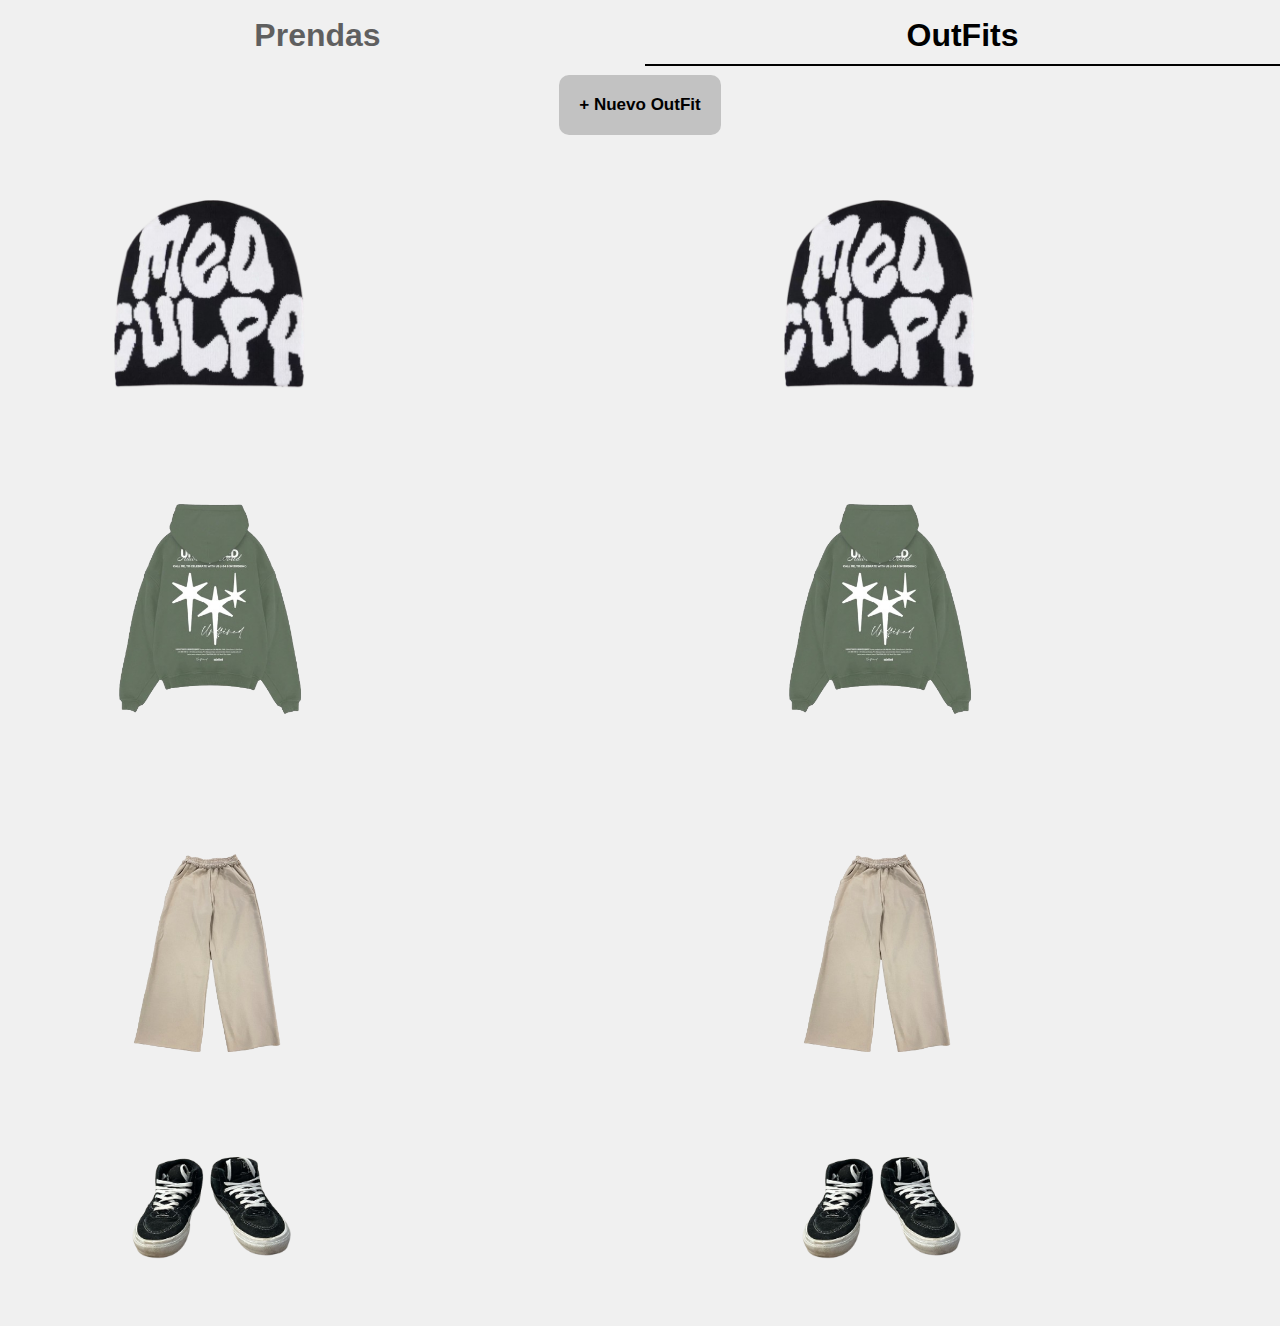
<file: templates/outfits.html>
<!DOCTYPE html>
<html lang="en">
<head>
  <meta charset="UTF-8">
  <meta name="viewport" content="width=device-width, initial-scale=1.0, maximum-scale=1.0, user-scalable=no">
  <title>OutFitters</title>
  <link rel="stylesheet" href="/static/styles/style-outfits.css">
  <link rel="stylesheet" href="/static/styles/style-ventana-prenda.css" 
  <script src="https://kit.fontawesome.com/aa5bdb4c90.js" crossorigin="anonymous"></script>
</head>
<body>


  <!--Empieza seccion de head -->

  <section class="head"> 
    <div class="prendas"> 
      <a class="link-paginas" href="{{ url_for('index') }}"> 
        <h1> Prendas </h1>
      </a>  
    </div>
    <div class="outfits">
      <h1> OutFits </h1>
    </div>
  </section>

  <!--Termina seccion de head -->

  <!--Boton de crear outfit -->

  <div class="boton-crear"> 
    <button id="openModalBtn" class="boton">
      + Nuevo OutFit
    </button>
  </div>

  <!--Fotos outfits -->

  <div class="container">
    <div class="outfit-completo">
        <div class="cabeza">
            <img src="/static/uploads/gorrito-mea-culpa.png" alt="Gorrito Mea Culpa" data-info=" sigma skibidi">
        </div>
        <div class="torso">
            <img src="/static/uploads/buzo.png" alt="Buzo" data-info="Información sobre el buzo.">
        </div>
        <div class="piernas">
            <img src="/static/uploads/jogging.png" alt="Jogging" data-info="Información sobre el jogging.">
        </div>
        <div class="pies">
            <img src="/static/uploads/zapas.png" alt="Zapas" data-info="Información sobre las zapas.">
        </div>
    </div>

    <div class="outfit-completo">
      <div class="cabeza">
          <img src="/static/uploads/gorrito-mea-culpa.png" alt="Gorrito Mea Culpa" data-info="Información sobre el gorrito Mea Culpa.">
      </div>
      <div class="torso">
          <img src="/static/uploads/buzo.png" alt="Buzo" data-info="Información sobre el buzo.">
      </div>
      <div class="piernas">
          <img src="/static/uploads/jogging.png" alt="Jogging" data-info="Información sobre el jogging.">
      </div>
      <div class="pies">
          <img src="/static/uploads/zapas.png" alt="Zapas" data-info="Información sobre las zapas.">
      </div>
    </div>

<!-- Ventana Modal -->
<div id="myModal" class="modal">
  <div class="modal-content">
      <span class="close">&times;</span>
      <p id="modalText"></p>
  </div>
</div>

<script src="/static/scripts/script-prenda.js"></script>
</html>
</file>
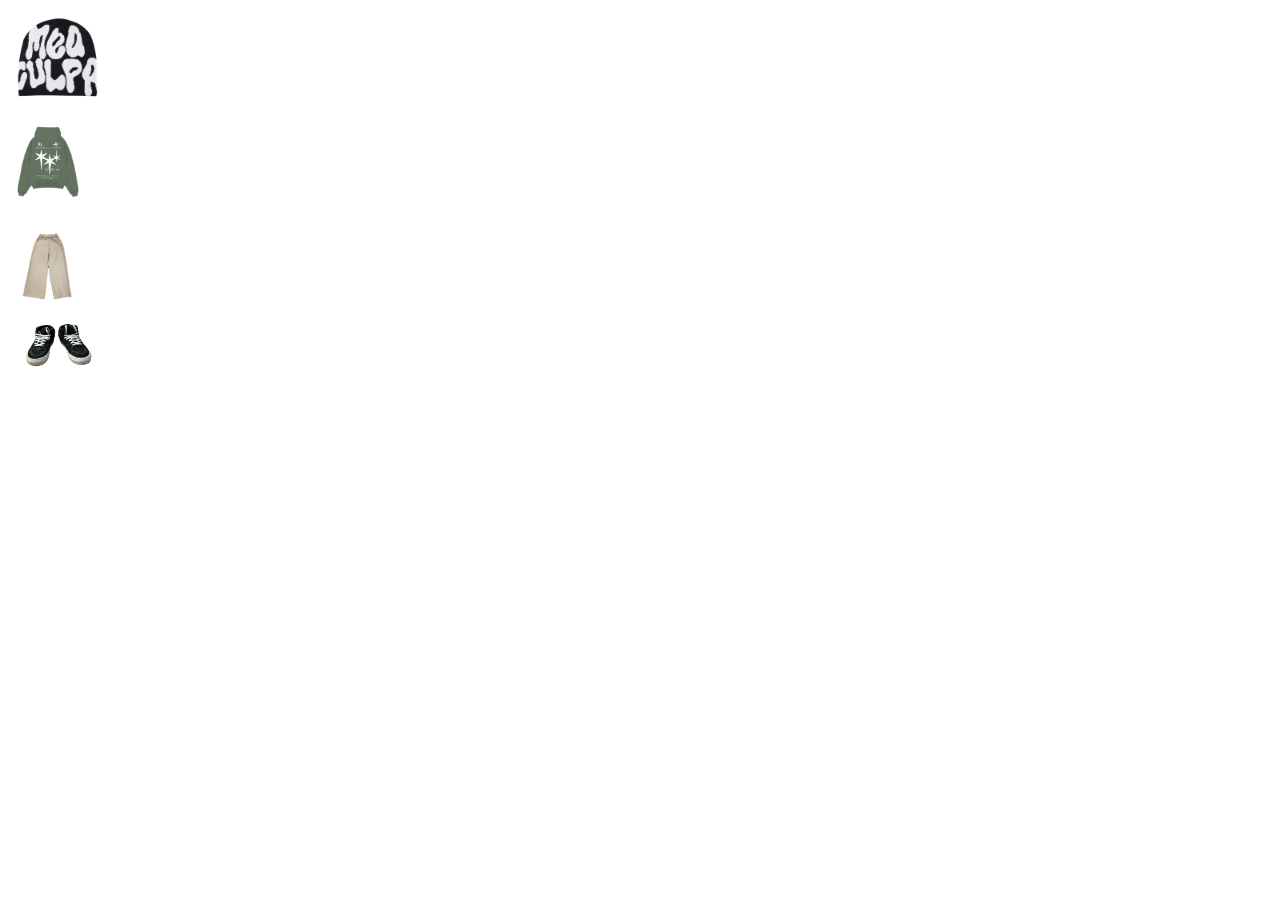
<file: templates/prueba.html>
<!DOCTYPE html>
<html lang="es">
<head>
    <meta charset="UTF-8">
    <meta name="viewport" content="width=device-width, initial-scale=1.0">
    <title>Outfit Completo</title>
    <style>
        .container {
            display: flex;
            flex-wrap: wrap;
            gap: 10px;
        }
        img {
            max-width: 100px;
            max-height: 100px;
            cursor: pointer;
        }
        .modal {
            display: none; /* Ocultar por defecto */
            position: fixed; 
            z-index: 1; 
            left: 0;
            top: 0;
            width: 100%; 
            height: 100%; 
            overflow: auto; 
            background-color: rgb(0,0,0); 
            background-color: rgba(0,0,0,0.4); 
        }
        .modal-content {
            background-color: #fefefe;
            margin: 15% auto; 
            padding: 20px;
            border: 1px solid #888;
            width: 80%;
        }
        .close {
            color: #aaa;
            float: right;
            font-size: 28px;
            font-weight: bold;
        }
        .close:hover,
        .close:focus {
            color: black;
            text-decoration: none;
            cursor: pointer;
        }
    </style>
</head>
<body>
    <div class="container">
        <div class="outfit-completo">
            <div class="cabeza">
                <img src="/static/uploads/gorrito-mea-culpa.png" alt="Gorrito Mea Culpa" data-info="Información sobre el gorrito Mea Culpa.">
            </div>
            <div class="torso">
                <img src="/static/uploads/buzo.png" alt="Buzo" data-info="Información sobre el buzo.">
            </div>
            <div class="piernas">
                <img src="/static/uploads/jogging.png" alt="Jogging" data-info="Información sobre el jogging.">
            </div>
            <div class="pies">
                <img src="/static/uploads/zapas.png" alt="Zapas" data-info="Información sobre las zapas.">
            </div>
        </div>
    </div>

    <!-- Ventana Modal -->
    <div id="myModal" class="modal">
        <div class="modal-content">
            <span class="close">&times;</span>
            <p id="modalText"></p>
        </div>
    </div>

    <script>
        // Obtener el modal
        var modal = document.getElementById("myModal");

        // Obtener el elemento <span> que cierra el modal
        var span = document.getElementsByClassName("close")[0];

        // Obtener el elemento <p> dentro del modal donde se mostrará la información
        var modalText = document.getElementById("modalText");

        // Obtener todas las imágenes con la clase "cabeza", "torso", "piernas", "pies"
        var images = document.querySelectorAll('.cabeza img, .torso img, .piernas img, .pies img');

        // Añadir un evento de clic a cada imagen
        images.forEach(function(image) {
            image.onclick = function() {
                modal.style.display = "block";
                modalText.innerText = image.getAttribute("data-info");
            }
        });

        // Cuando el usuario hace clic en <span> (x), cerrar el modal
        span.onclick = function() {
            modal.style.display = "none";
        }

        // Cuando el usuario hace clic en cualquier lugar fuera del modal, cerrarlo
        window.onclick = function(event) {
            if (event.target == modal) {
                modal.style.display = "none";
            }
        }
    </script>
</body>
</html>
</file>
<file: static/styles/style-outfits.css>
body {
  margin: 0;
  padding: 0;
  height: 100vh;
  justify-content: center;
  background-color: #f0f0f0;
  font-family: Arial, Helvetica, sans-serif;
}

.head {
  display: flex;
  width: 100%;
  height: 40px;
}

.link-paginas {
  text-decoration: none; /* Elimina el subrayado */
  color: inherit; /* Usa el color del texto del contenedor */
}

.prendas {
  border-right: none; /* Quita el borde derecho del primer div */
  padding-top: 7px;
  padding-bottom: 10px;
  height: fit-content;
  opacity: 0.6;
  flex: 1;
  display: flex;
  justify-content: center;
  box-sizing: border-box;
  margin-top: 10px;
  margin-right: 10px;
  transition: 0.4s;
}

.prendas:hover {
  opacity: 0.9;
}

.outfits {
  border-left: none; /* Quita el borde izquierdo del segundo div */
  height: fit-content;
  border-bottom: 2px solid black;
  padding-top: 7px;
  padding-bottom: 10px;
  flex: 1;
  display: flex;
  justify-content: center;
  box-sizing: border-box;
  margin-top: 10px;
}

h1 {
  margin: 0;
}

.boton-crear {
  width: 100%; /* Ocupa el 100% de la anchura de la página */
  display: flex;
  justify-content: center; /* Centra el botón horizontalmente */
  padding-top: 25px;
}

.boton {
  font-size: 17px;
  padding: 20px; /* Añade padding uniforme en todos los lados */
  margin-top: 10px;
  background-color: #c2c2c2;
  color: #000000;
  height: max-content;
  border: none;
  border-radius: 10px;
  cursor: pointer;
  text-align: center; /* Centra el texto horizontalmente */
  display: flex; /* Usa flexbox para alinear el contenido */
  align-items: center; /* Centra verticalmente el texto dentro del botón */
  justify-content: center; /* Centra horizontalmente el texto dentro del botón */
  font-weight: bolder;
  transition: 0.4s;
}

.boton:active {
  scale: 0.95;
}

.boton:hover {
  opacity: 0.8;
}

.container {
  display: grid;
  grid-template-columns: repeat(auto-fit, minmax(200px, 1fr));
  gap: 220px;
  padding: 20px;
  margin-left: 60px;
  margin-right: 60px;
  align-items: start;
}

.outfit-completo {
  width: 100%;
}

.outfit-completo div {
  width: 100%;
  padding: 10px;
  height: fit-content;
}

.container img {
  width: 100%;
  max-width: 240px;
  height: auto;
  max-height: 300px;
  transition: 0.4s;
  padding-top: 10px;
  padding-bottom: 10px;
}

.container img:hover {
  scale: 1.1;
}
</file>
<file: static/styles/style-ventana-prenda.css>
.modal {
  display: none; 
  position: fixed; 
  z-index: 1; 
  left: 0;
  top: 0;
  width: 100%; 
  height: 100%; 
  overflow: auto; 
  background-color: rgb(0,0,0); 
  background-color: rgba(0,0,0,0.4); 
}
.modal-content {
  background-color: #fefefe;
  margin: 15% auto; 
  padding: 20px;
  border: 1px solid #888;
  width: 80%;
}
.close {
  color: #aaa;
  float: right;
  font-size: 28px;
  font-weight: bold;
}
.close:hover,
.close:focus {
  color: black;
  text-decoration: none;
  cursor: pointer;
}
</file>
